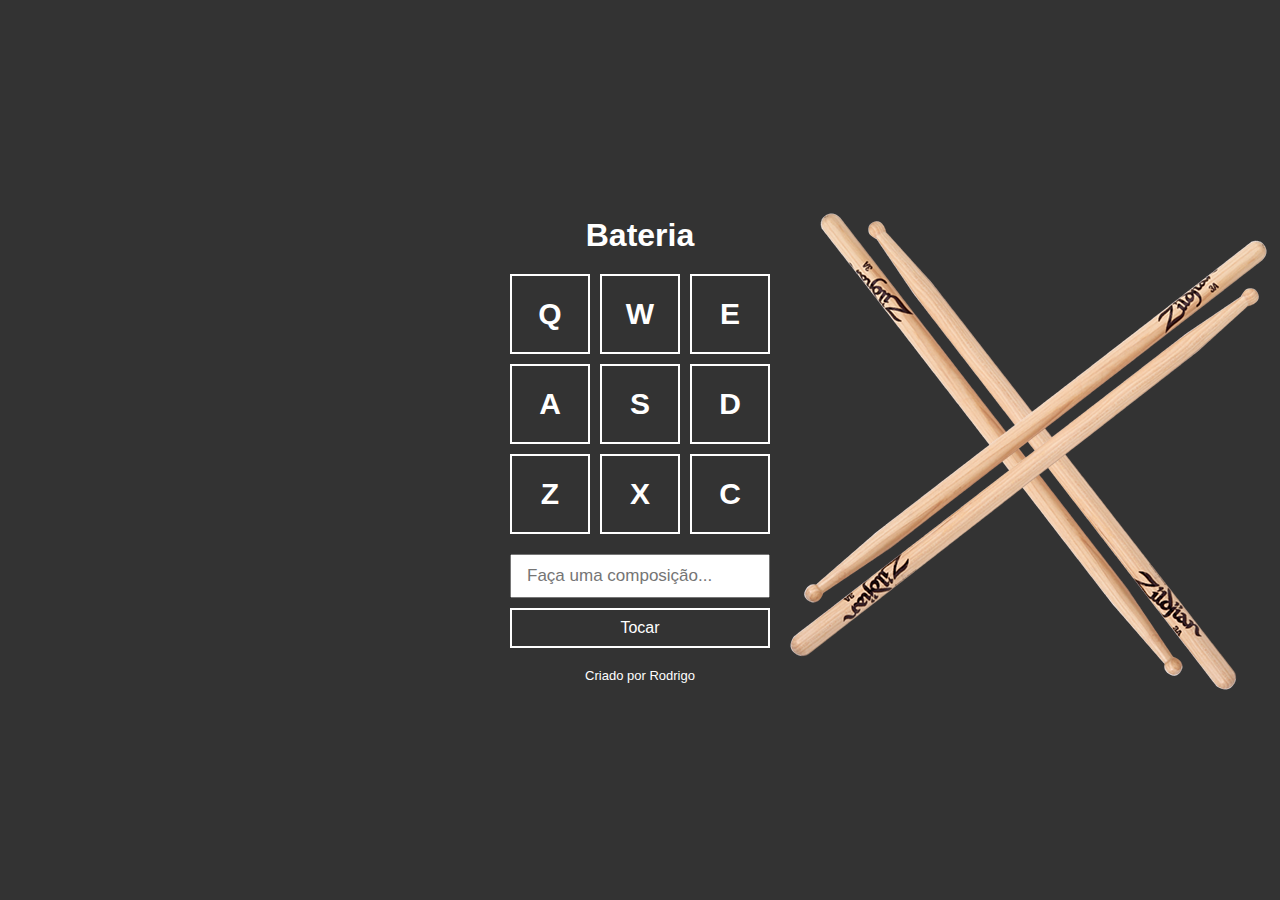
<file: dia1-bateria/index.html>
<!DOCTYPE html>
<html lang="pt-br">
<head>
    <meta charset="UTF-8">
    <meta http-equiv="X-UA-Compatible" content="IE=edge">
    <meta name="viewport" content="width=device-width, initial-scale=1.0">
    <title>Bateria</title>
    <link rel="stylesheet" href="style.css" />
</head>
<body>
    <h1>Bateria</h1>
    <!-- Teclas da bateria -->
    <div class="keys">
        <div data-key="keyq" class="key">Q</div>
        <div data-key="keyw" class="key">W</div>
        <div data-key="keye" class="key">E</div>

        <div data-key="keya" class="key">A</div>
        <div data-key="keys" class="key">S</div>
        <div data-key="keyd" class="key">D</div>

        <div data-key="keyz" class="key">Z</div>
        <div data-key="keyx" class="key">X</div>
        <div data-key="keyc" class="key">C</div>
    </div>
    <div class="composer">
        <input type="text" id="input" placeholder="Faça uma composição..." />
        <button>Tocar</button>
    </div>

     <!-- Tag do audio de cada tecla -->
    <audio id="s_keyq" src="sounds/keyq.wav"></audio>
    <audio id="s_keyw" src="sounds/keyw.wav"></audio>
    <audio id="s_keye" src="sounds/keye.wav"></audio>
    <audio id="s_keya" src="sounds/keya.wav"></audio>
    <audio id="s_keys" src="sounds/keys.wav"></audio>
    <audio id="s_keyd" src="sounds/keyd.wav"></audio>
    <audio id="s_keyz" src="sounds/keyz.wav"></audio>
    <audio id="s_keyx" src="sounds/keyx.wav"></audio>
    <audio id="s_keyc" src="sounds/keyc.wav"></audio>
    
    <footer>Criado por Rodrigo</footer>

    <script src="script.js"></script>
</body>
</html>
</file>
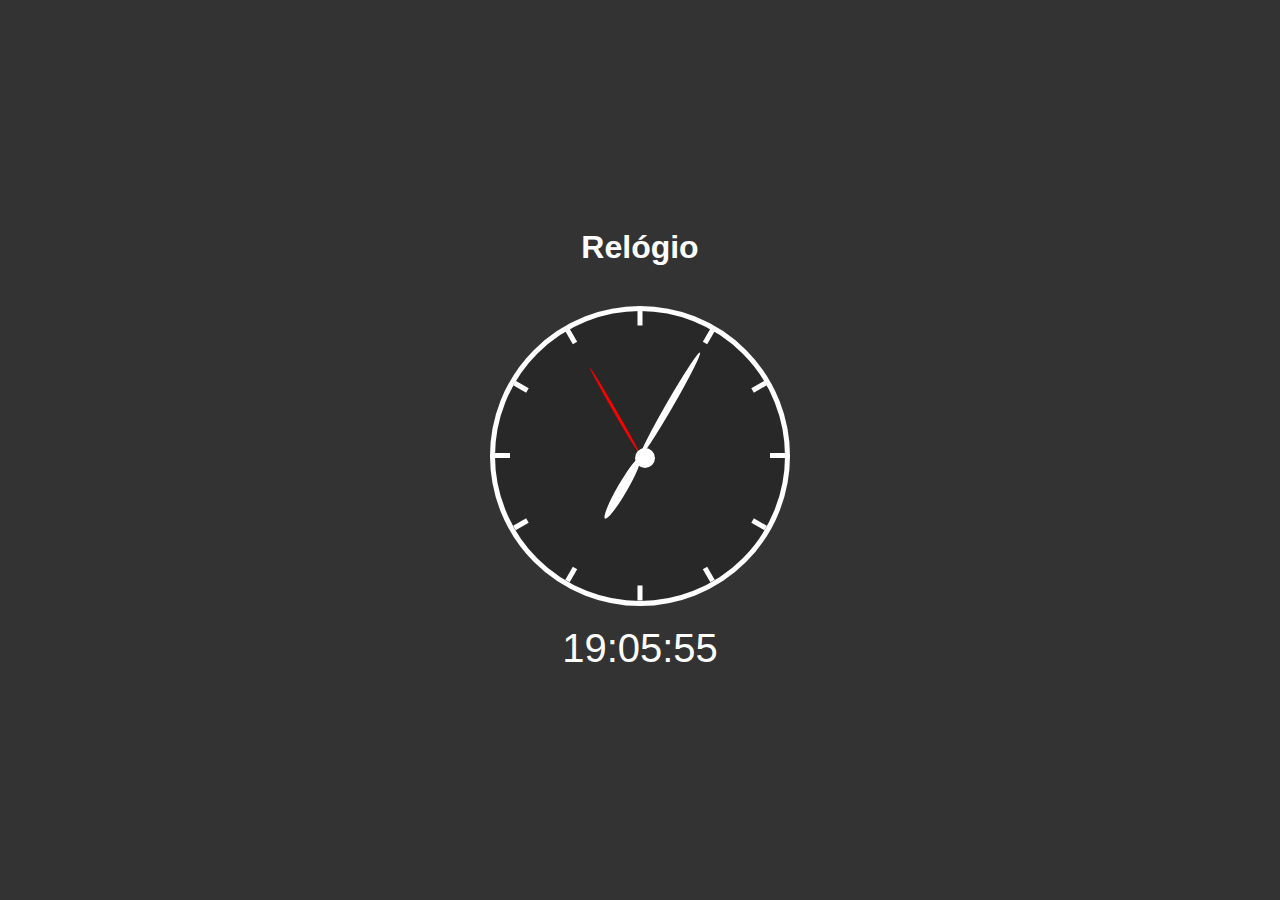
<file: dia2-relogio/index.html>
<!DOCTYPE html>
<html lang="pt-br">
<head>
    <meta charset="UTF-8">
    <meta http-equiv="X-UA-Compatible" content="IE=edge">
    <meta name="viewport" content="width=device-width, initial-scale=1.0">
    <title>Relógio </title>
    <link rel="stylesheet" href="style.css" />
</head>
<body>
    <h1>Relógio</h1>
    
    <!-- div do relogio analogico-->
    <div class="relogio">  
        <div class="riscos">
            <div class="risco" style="transform: rotate(0deg)"><div class="ponto"></div></div>
            <div class="risco" style="transform: rotate(30deg)"><div class="ponto"></div></div>
            <div class="risco" style="transform: rotate(60deg)"><div class="ponto"></div></div>
            <div class="risco" style="transform: rotate(90deg)"><div class="ponto"></div></div>
            <div class="risco" style="transform: rotate(120deg)"><div class="ponto"></div></div>
            <div class="risco" style="transform: rotate(150deg)"><div class="ponto"></div></div>
            <div class="risco" style="transform: rotate(180deg)"><div class="ponto"></div></div>
            <div class="risco" style="transform: rotate(210deg)"><div class="ponto"></div></div>
            <div class="risco" style="transform: rotate(240deg)"><div class="ponto"></div></div>
            <div class="risco" style="transform: rotate(270deg)"><div class="ponto"></div></div>
            <div class="risco" style="transform: rotate(300deg)"><div class="ponto"></div></div>
            <div class="risco" style="transform: rotate(330deg)"><div class="ponto"></div></div>
        </div>
        <div class="ponteiros">
            <div class="p p_s"></div>
            <div class="p p_m"></div>
            <div class="p p_h"></div>
            <div class="encaixe"></div>
        </div>
    </div>
    <!-- div do relogio digital-->
    <div class="digital">--:--:--</div>

    <script src="script.js"></script>
</body>
</html>
</file>
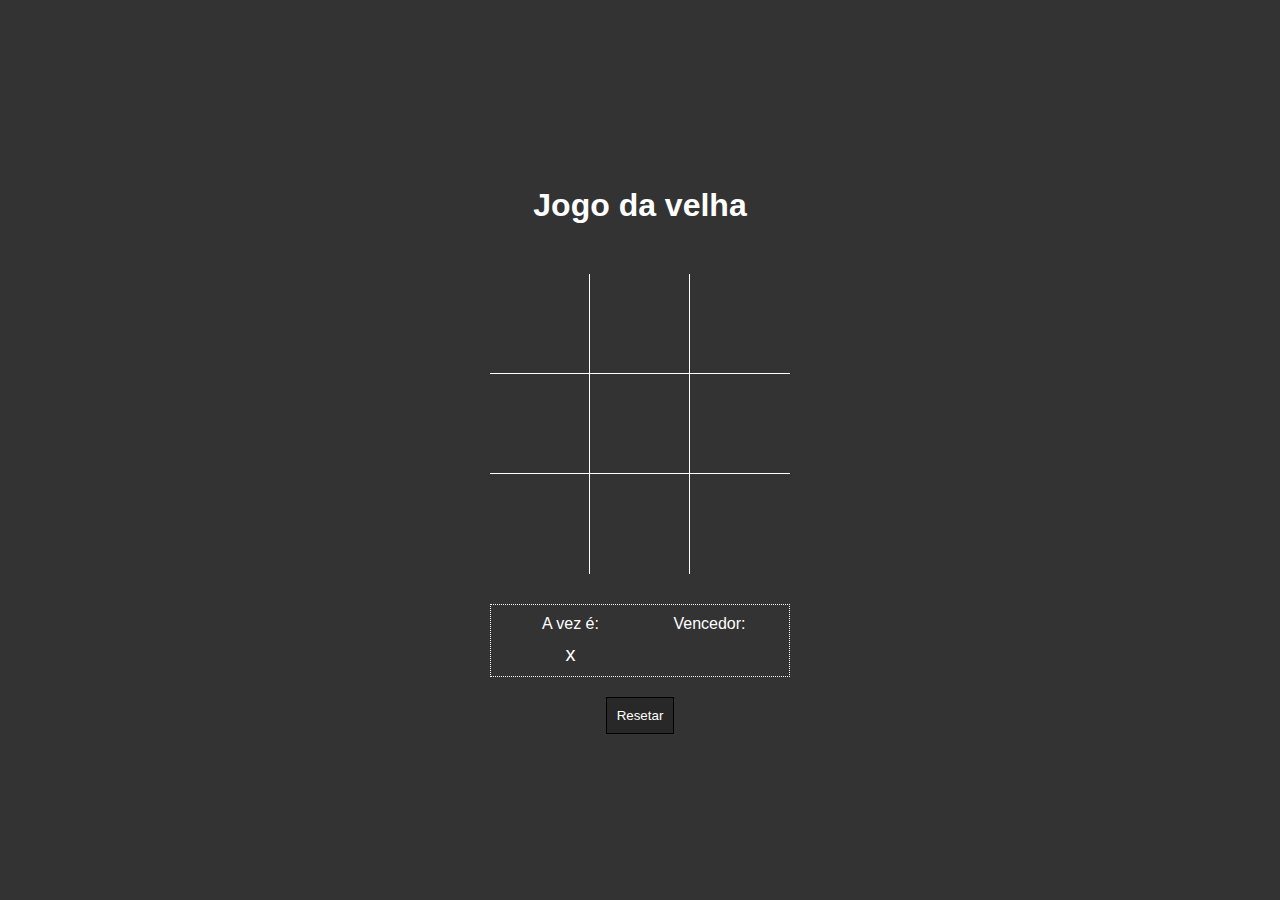
<file: dia4-jogo-velha/index.html>
<!DOCTYPE html>
<html lang="pt-br">
<head>
    <meta charset="UTF-8">
    <meta http-equiv="X-UA-Compatible" content="IE=edge">
    <meta name="viewport" content="width=device-width, initial-scale=1.0">
    <title>Jogo da velha</title>
    <link rel="stylesheet" href="style.css" />
</head>
<body>
    <h1>Jogo da velha</h1>

    <!--area do jogo com 9 divs equivalente a 9 espaços na tela-->
    <div class="area">
        <div data-item="a1" class="item b r"></div>
        <div data-item="a2" class="item b r"></div>
        <div data-item="a3" class="item b"></div>

        <div data-item="b1" class="item b r"></div>
        <div data-item="b2" class="item b r"></div>
        <div data-item="b3" class="item b"></div>

        <div data-item="c1" class="item r"></div>
        <div data-item="c2" class="item r"></div>
        <div data-item="c3" class="item"></div>
    </div>
    <!--div para informar a vez do jogador e informar o vencedor -->
    <div class="info">
        <div class="infoitem">
            <div class="infotitulo">A vez é:</div>
            <div class="infocorpo vez">--</div>
        </div>
        <div class="infoitem">
            <div class="infotitulo">Vencedor:</div>
            <div class="infocorpo resultado">--</div>
        </div>
    </div>
    
    <!-- botao para resetar o jogo-->
    <button class="reset">Resetar</button>

    <script src="script.js"></script>
</body>
</html>
</file>
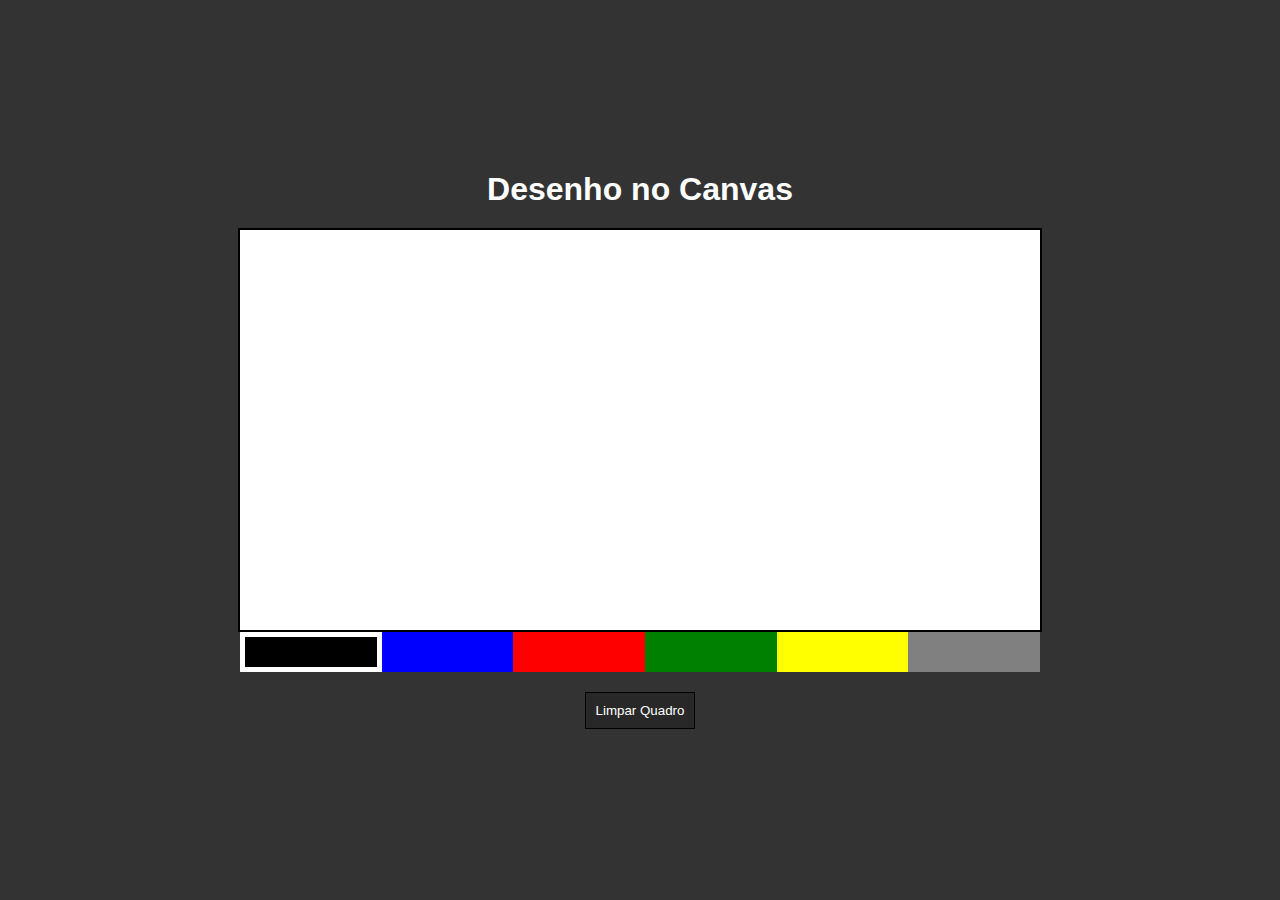
<file: dia5-desenho-canvas/index.html>
<!DOCTYPE html>
<html lang="pt-br">
<head>
    <meta charset="UTF-8">
    <meta http-equiv="X-UA-Compatible" content="IE=edge">
    <meta name="viewport" content="width=device-width, initial-scale=1.0">
    <title>Desenho no Canvas</title>
    <link rel="stylesheet" href="style.css" />
</head>
<body> 
    <h1>Desenho no Canvas</h1>
    
    <!-- Area da tela -->
    <canvas id="tela" width="800" height="400"></canvas>
    <!-- Div das cores-->
    <div class="colorArea">
        <div data-color="black" style="background-color: black" class="color active"></div>
        <div data-color="blue" style="background-color: blue" class="color"></div>
        <div data-color="red" style="background-color: red" class="color"></div>
        <div data-color="green" style="background-color: green" class="color"></div>
        <div data-color="yellow" style="background-color: yellow" class="color"></div>
        <div data-color="gray" style="background-color: gray" class="color"></div>
    </div>
    <!-- Botao para limpar a tela-->
    <button class="clear">Limpar Quadro</button>

    <script src="script.js"></script>
</body>
</html>
</file>
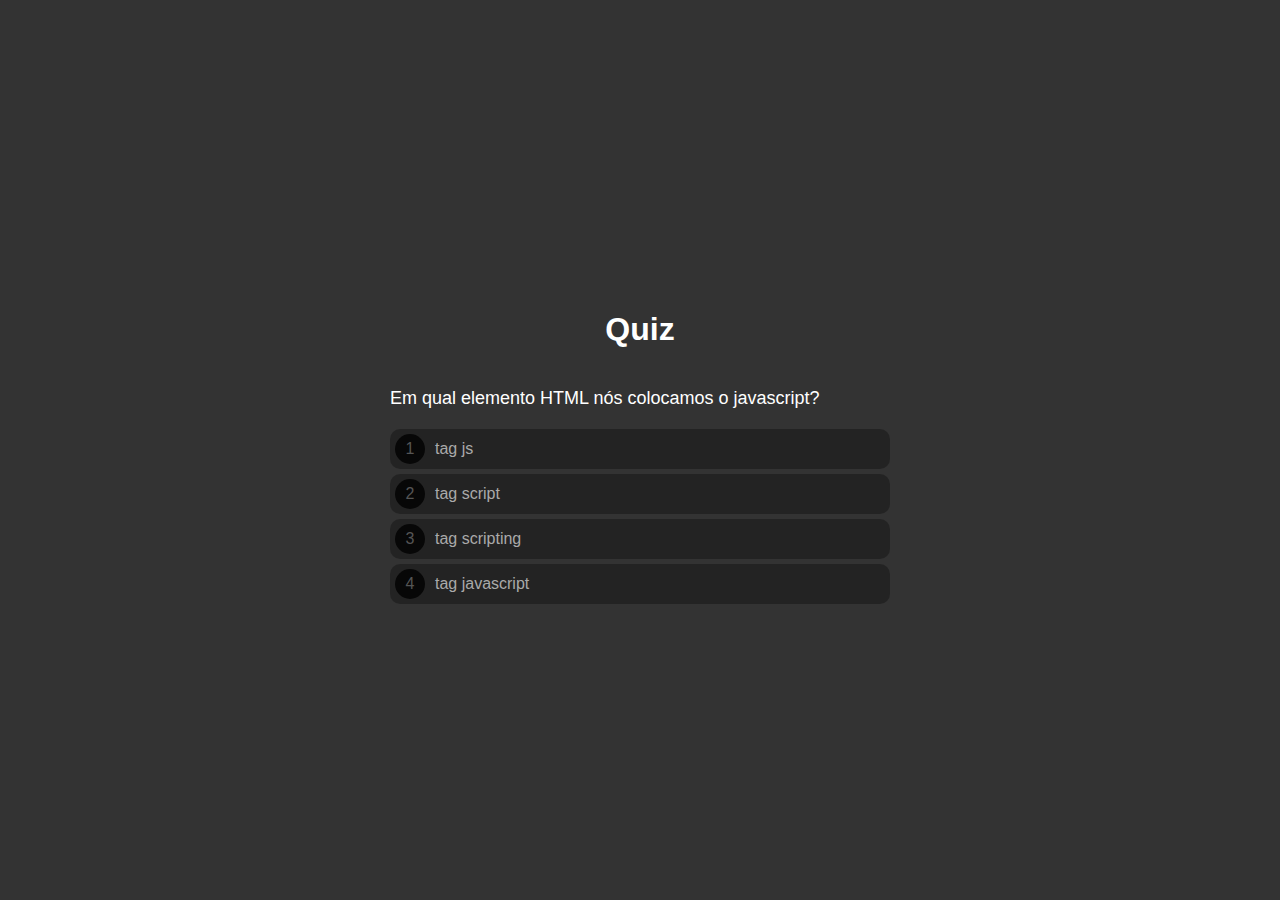
<file: dia6-quiz/index.html>
<!DOCTYPE html>
<html lang="pt-br">
<head>
    <meta charset="UTF-8">
    <meta http-equiv="X-UA-Compatible" content="IE=edge">
    <meta name="viewport" content="width=device-width, initial-scale=1.0">
    <title>Quiz</title>
    <link rel="stylesheet" href="style.css" />
</head>
<body>
    <!-- div da barra de progresso, onde vai ficar no canto superior da tela  -->
    <div class="progress">
        <div class="progress--bar"></div>
    </div>

    <h1>Quiz</h1>
    <!-- div das questoes e das opcoes -->
    <div class="questionArea">
        <div class="question">...</div>
        <div class="options">
            
        </div>
    </div>
    <!-- div do resultado final  -->
    <div class="scoreArea">
        <img src="prize.png" class="prizeImage" />
        <div class="scoreText1">Parabéns!</div>
        <div class="scorePct">Acertou 99%</div>
        <div class="scoreText2">Você respondeu 9 questões e acertou 8.</div>
        <button>Fazer novamente</button>
    </div>

    <script src="questions.js"></script>
    <script src="script.js"></script>
</body>
</html>
</file>
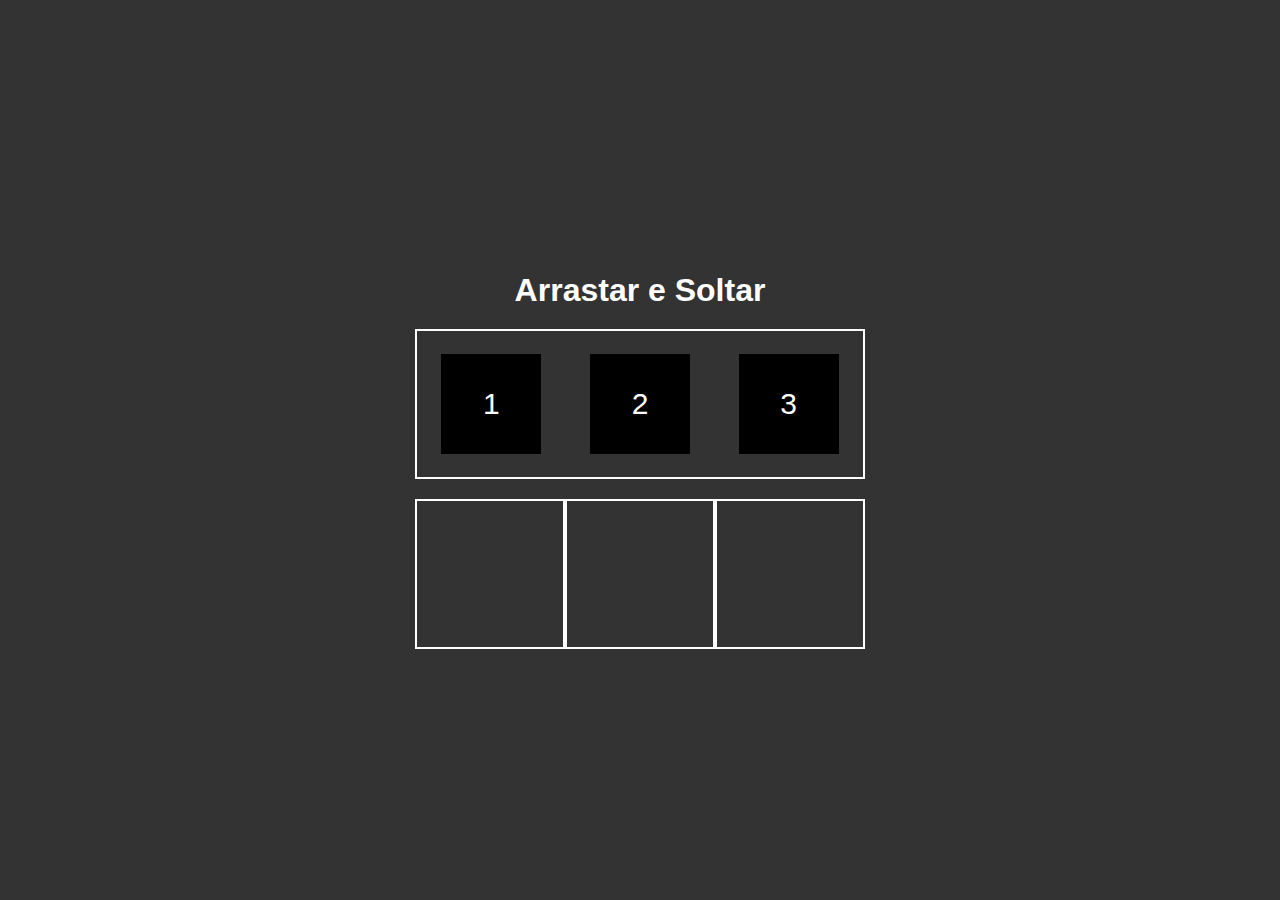
<file: dia7-arrastar-soltar/index.html>
<!DOCTYPE html>
<html lang="pt-br">
<head>
    <meta charset="UTF-8">
    <meta http-equiv="X-UA-Compatible" content="IE=edge">
    <meta name="viewport" content="width=device-width, initial-scale=1.0">
    <title>Arrastar e Soltar</title>
    <link rel="stylesheet" href="style.css" />
</head>
<body>
    <h1>Arrastar e Soltar</h1>
    <!-- Div da area inicial dos objetos -->
    <div class="neutralArea">
        <div class="item" draggable="true">1</div>
        <div class="item" draggable="true">2</div>
        <div class="item" draggable="true">3</div>
    </div>
    <!-- Div da area onde vao ser arrastados os objetos-->
    <div class="areas">
        <div class="area" data-name="a"></div>
        <div class="area" data-name="b"></div>
        <div class="area" data-name="c"></div>
    </div>

    <script src="script.js"></script>
</body>
</html>
</file>
<file: dia1-bateria/style.css>
* {
    margin: 0;
    padding: 0;
    box-sizing: border-box;
}
body {
    display: flex;
    min-height: 100vh;
    justify-content: center;
    align-items: center;
    flex-direction: column;
    background-image: url("./baqueta1.png"),url("./baqueta2.png") ;
    background-repeat: no-repeat,no-repeat;
    background-position: right; 
    background-color: #333;
    font-family: Arial, Helvetica, sans-serif;
}

h1 {
    color: #FFF;
    margin-bottom: 20px;
}
.keys {
    display: grid;
    grid-template-columns: repeat(3, 1fr);
    gap: 10px;
}
.key {
    width: 80px;
    height: 80px;
    border: 2px solid #FFF;
    color: #FFF;
    display: flex;
    justify-content: center;
    align-items: center;
    font-size: 30px;
    font-weight: bold;
}
.key.active {
    border: 2px solid rgb(255, 0, 0);
    color: rgb(255, 0, 0);
}

.composer {
    width: 260px;
    margin-top: 20px;
}
.composer #input {
    width: 100%;
    outline: none;
    font-size: 17px;
    padding: 10px 15px;
}
.composer button {
    width: 100%;
    height: 40px;
    background: none;
    border: 2px solid #FFF;
    color: #FFF;
    font-size: 16px;
    margin-top: 10px;
    cursor: pointer;
}
.composer button:hover {
    background-color: rgba(0, 0, 0, 0.2);
}

footer {
    margin-top: 20px;
    color: #FFF;
    font-size: 13px;
}
</file>
<file: dia2-relogio/style.css>
* {
    margin: 0;
    padding: 0;
    box-sizing: border-box;
}

body {
    display: flex;
    min-height: 100vh;
    justify-content: center;
    align-items: center;
    flex-direction: column;
    background-color: #333;
    font-family: Arial, Helvetica, sans-serif;
}

h1 {
    color: #FFF;
    margin-bottom: 40px;
}

.relogio {
    width: 300px;
    height: 300px;
    border: 5px solid #FFF;
    border-radius: 50%;
    background-color: rgba(0, 0, 0, 0.2);
}

.riscos {
    width: 100%;
    height: 100%;
    padding-left: 50%;
    padding-top: 50%;
    margin-top: -3px;
}
.risco {
    width: 145px;
    height: 5px;
    position: absolute;
    transform-origin: left;
    display: flex;
    justify-content: flex-end;
}
.risco .ponto {
    width: 15px;
    height: 100%;
    background-color: #FFF;
}

.ponteiros {
    width: 100%;
    height: 100%;
    padding-left: 50%;
    padding-top: 50%;
    margin-top: -100%;
}
.p {
    transform-origin: left;
    transform: rotate(0deg);
    border-radius: 50%;
    position: absolute;
}

.p_s {
    width: 100px;
    height: 3px;
    background-color: #F00;
}
.p_m {
    width: 120px;
    height: 7px;
    background-color: #FFF;
}
.p_h {
    width: 70px;
    height: 10px;
    background-color: #FFF;
}
.encaixe {
    width: 20px;
    height: 20px;
    background-color: #FFF;
    border-radius: 50%;
    position: absolute;
    margin-top: -5px;
    margin-left: -5px;
}
.digital {
    color: #FFF;
    font-size: 40px;
    margin-top: 20px;
}
</file>
<file: dia4-jogo-velha/style.css>
* {
    margin: 0;
    padding: 0;
    box-sizing: border-box;
}

body {
    display: flex;
    min-height: 100vh;
    justify-content: center;
    align-items: center;
    flex-direction: column;
    background-color: #333;
    font-family: Arial, Helvetica, sans-serif;
}

h1 {
    color: #FFF;
    margin: 20px 0;
}

.area {
    width: 300px;
    display: grid;
    grid-template-columns: repeat(3, 1fr);
    margin-top: 30px;
}
.area .item {
    width: 100px;
    height: 100px;
    display: flex;
    justify-content: center;
    align-items: center;
    font-size: 60px;
    font-weight: bold;
    color: #FFF;
    cursor: pointer;
}
.item:hover {
    background-color: rgba(0, 0, 0, 0.1);
}

.item.t {
    border-top: 1px solid #FFF;
}
.item.l {
    border-left: 1px solid #FFF;
}
.item.r {
    border-right: 1px solid #FFF;
}
.item.b {
    border-bottom: 1px solid #FFF;
}

.info {
    width: 300px;
    display: flex;
    margin-top: 30px;
    border: 1px dotted #FFF;
    padding: 10px;
}
.infoitem {
    flex: 1;
}
.infotitulo {
    text-align: center;
    color: #FFF;
    margin-bottom: 10px;
}
.infocorpo {
    text-align: center;
    color: #FFF;
    font-size: 20px;
}

.reset {
    border: 1px solid #000;
    background-color: rgba(0, 0, 0, 0.2);
    color: #FFF;
    padding: 10px;
    margin-top: 20px;
}
</file>
<file: dia5-desenho-canvas/style.css>
* {
    margin: 0;
    padding: 0;
    box-sizing: border-box;
}

body {
    display: flex;
    min-height: 100vh;
    justify-content: center;
    align-items: center;
    flex-direction: column;
    background-color: #333;
    font-family: Arial, Helvetica, sans-serif;
}

h1 {
    color: #FFF;
    margin-bottom: 20px;
}

#tela {
    border: 2px solid #000;
    background-color: #FFF;
    cursor: crosshair;
}

.colorArea {
    width: 800px;
    display: flex;
}
.color {
    flex: 1;
    height: 40px;
    cursor: pointer;
}
.color.active {
    border: 5px solid #FFF;
}

.clear {
    border: 1px solid #000;
    background-color: rgba(0, 0, 0, 0.2);
    color: #FFF;
    padding: 10px;
    margin-top: 20px;
    cursor: pointer;
}
</file>
<file: dia6-quiz/style.css>
* {
    margin: 0;
    padding: 0;
    box-sizing: border-box;
}

body {
    display: flex;
    min-height: 100vh;
    justify-content: center;
    align-items: center;
    flex-direction: column;
    background-color: #333;
    font-family: Arial, Helvetica, sans-serif;
}

h1 {
    color: #FFF;
    margin: 20px 0;
}

.progress {
    height: 5px;
    position: fixed;
    left: 0;
    top: 0;
    right: 0;
}
.progress--bar {
    background-color: #00FF00;
    height: 100%;
    transition: all ease .5s;
}

.questionArea,
.scoreArea {
    display: none;
}

.questionArea {
    max-width: 500px;
    width: 100%;
}

.question {
    color: #FFF;
    font-size: 18px;
    margin: 20px 0;
}
.option {
    display: flex;
    align-items: center;
    height: 40px;
    background-color: rgba(0, 0, 0, 0.3);
    border-radius: 10px;
    margin-bottom: 5px;
    color: #AAA;
    font-size: 16px;
    cursor: pointer;
}
.option span {
    display: flex;
    justify-content: center;
    align-items: center;
    width: 30px;
    height: 30px;
    border-radius: 15px;
    margin-left: 5px;
    margin-right: 10px;
    background-color: rgba(0, 0, 0, 0.8);
    color: #555;
}
.option:hover {
    background-color: rgba(0, 0, 0, 0.2);
}

.scoreArea {
    background-color: rgba(255, 255, 255, 0.5);
    padding: 20px;
    border-radius: 20px;
    margin: 10px;
    text-align: center;
}
.prizeImage {
    width: auto;
    height: 100px;
    margin-bottom: 10px;
}
.scoreText1 {
    color: #000;
    font-size: 23px;
    font-weight: bold;
    margin-bottom: 10px;
}
.scorePct {
    color: #0d630d;
    font-size: 30px;
    font-weight: bold;
    margin-bottom: 10px;
}
.scoreText2 {
    font-size: 16px;
    color: #000;
    margin-bottom: 10px;
}

.scoreArea button {
    border: 0;
    border-radius: 10px;
    background-color: rgba(0, 0, 0, 0.5);
    color: #CCC;
    padding: 10px;
    margin-top: 20px;
    cursor: pointer;
}
.scoreArea button:hover {
    background-color: rgba(0, 0, 0, 0.4);
}
</file>
<file: dia7-arrastar-soltar/style.css>
* {
    margin: 0;
    padding: 0;
    box-sizing: border-box;
}

body {
    display: flex;
    min-height: 100vh;
    justify-content: center;
    align-items: center;
    flex-direction: column;
    background-color: #333;
    font-family: Arial, Helvetica, sans-serif;
}

h1 {
    color: #FFF;
    margin: 20px 0;
}

.neutralArea {
    width: 450px;
    height: 150px;
    display: flex;
    justify-content: space-around;
    align-items: center;
    border: 2px solid #FFF;
}
.item {
    width: 100px;
    height: 100px;
    background-color: #000;
    color: #FFF;
    font-size: 30px;
    display: flex;
    justify-content: center;
    align-items: center;
    cursor: grab;
}
.item.dragging {
    opacity: 0.5;
}
.areas {
    width: 450px;
    display: flex;
    margin-top: 20px;
}
.areas.correct .area {
    border: 2px solid #00FF00;
}
.area {
    width: 150px;
    height: 150px;
    border: 2px solid #FFF;
    display: flex;
    justify-content: center;
    align-items: center;
}
.hover {
    background-color: rgba(0, 0, 0, 0.3);
}
</file>
